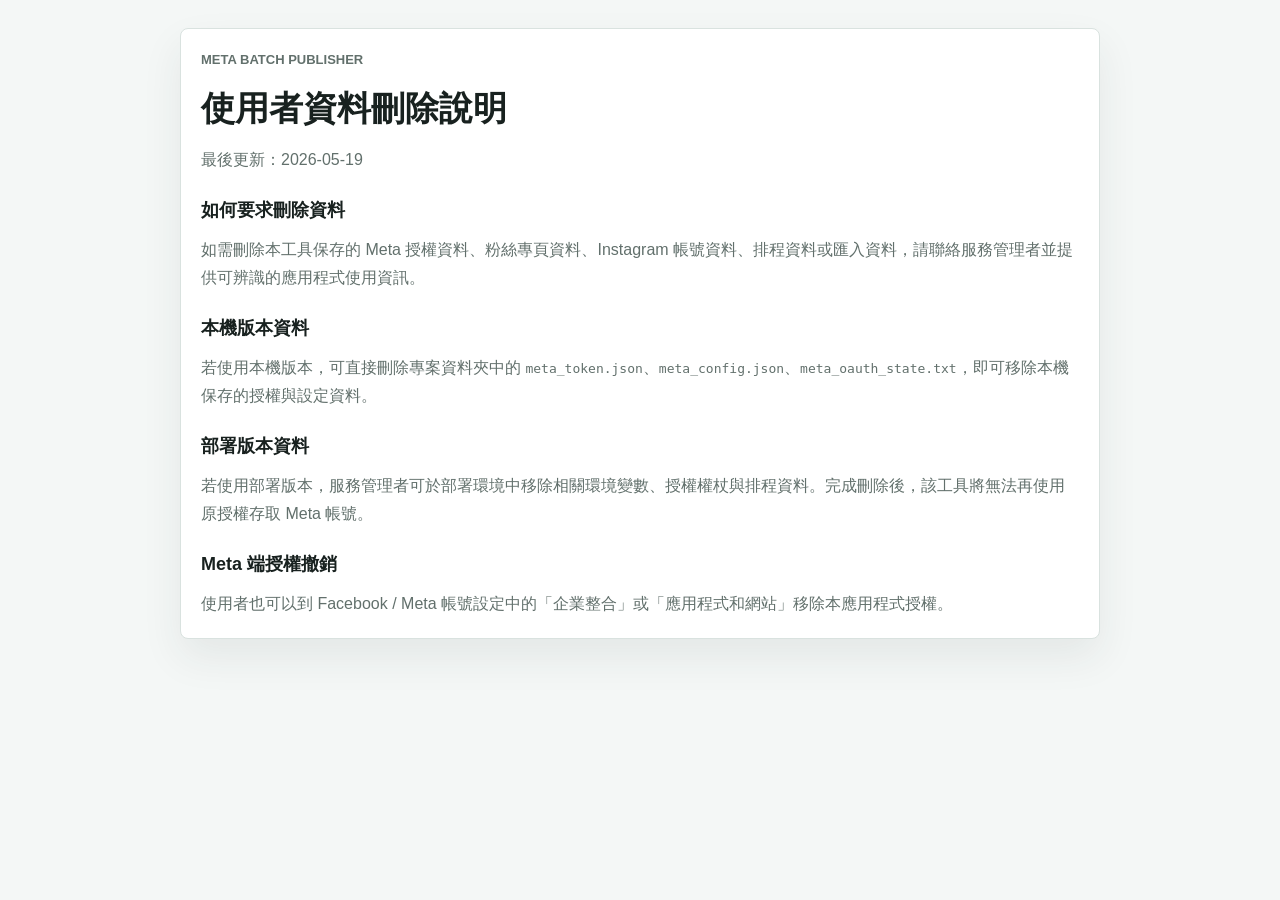
<file: data-deletion.html>
<!doctype html>
<html lang="zh-Hant">
<head>
  <meta charset="utf-8">
  <meta name="viewport" content="width=device-width, initial-scale=1">
  <title>Data Deletion | META 快速上傳工作台</title>
  <link rel="icon" href="data:,">
  <link rel="stylesheet" href="styles.css">
</head>
<body>
  <main class="app-shell legal-page">
    <section class="panel">
      <p class="eyebrow">META Batch Publisher</p>
      <h1>使用者資料刪除說明</h1>
      <p>最後更新：2026-05-19</p>

      <h2>如何要求刪除資料</h2>
      <p>如需刪除本工具保存的 Meta 授權資料、粉絲專頁資料、Instagram 帳號資料、排程資料或匯入資料，請聯絡服務管理者並提供可辨識的應用程式使用資訊。</p>

      <h2>本機版本資料</h2>
      <p>若使用本機版本，可直接刪除專案資料夾中的 <code>meta_token.json</code>、<code>meta_config.json</code>、<code>meta_oauth_state.txt</code>，即可移除本機保存的授權與設定資料。</p>

      <h2>部署版本資料</h2>
      <p>若使用部署版本，服務管理者可於部署環境中移除相關環境變數、授權權杖與排程資料。完成刪除後，該工具將無法再使用原授權存取 Meta 帳號。</p>

      <h2>Meta 端授權撤銷</h2>
      <p>使用者也可以到 Facebook / Meta 帳號設定中的「企業整合」或「應用程式和網站」移除本應用程式授權。</p>
    </section>
  </main>
</body>
</html>
</file>
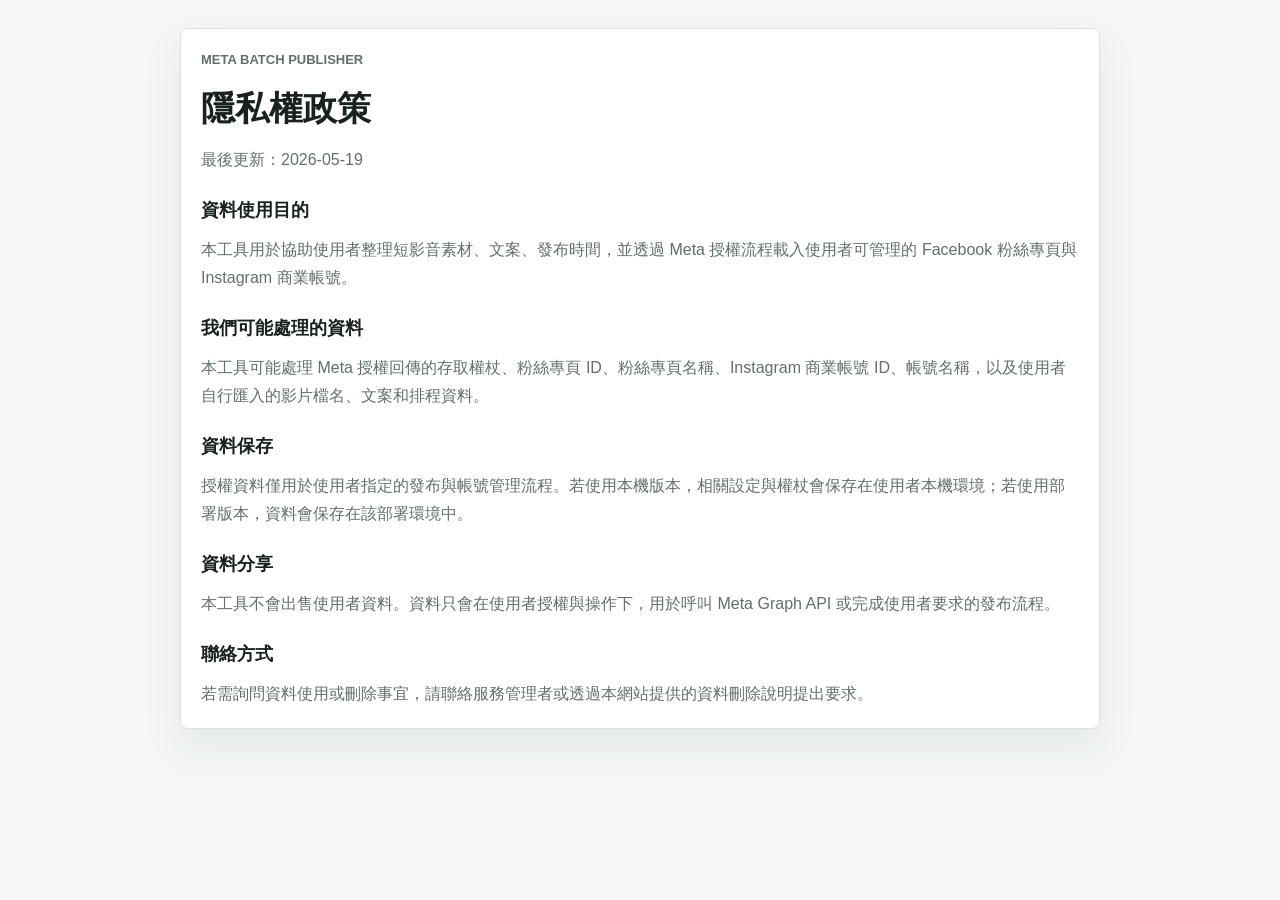
<file: privacy.html>
<!doctype html>
<html lang="zh-Hant">
<head>
  <meta charset="utf-8">
  <meta name="viewport" content="width=device-width, initial-scale=1">
  <title>Privacy Policy | META 快速上傳工作台</title>
  <link rel="icon" href="data:,">
  <link rel="stylesheet" href="styles.css">
</head>
<body>
  <main class="app-shell legal-page">
    <section class="panel">
      <p class="eyebrow">META Batch Publisher</p>
      <h1>隱私權政策</h1>
      <p>最後更新：2026-05-19</p>

      <h2>資料使用目的</h2>
      <p>本工具用於協助使用者整理短影音素材、文案、發布時間，並透過 Meta 授權流程載入使用者可管理的 Facebook 粉絲專頁與 Instagram 商業帳號。</p>

      <h2>我們可能處理的資料</h2>
      <p>本工具可能處理 Meta 授權回傳的存取權杖、粉絲專頁 ID、粉絲專頁名稱、Instagram 商業帳號 ID、帳號名稱，以及使用者自行匯入的影片檔名、文案和排程資料。</p>

      <h2>資料保存</h2>
      <p>授權資料僅用於使用者指定的發布與帳號管理流程。若使用本機版本，相關設定與權杖會保存在使用者本機環境；若使用部署版本，資料會保存在該部署環境中。</p>

      <h2>資料分享</h2>
      <p>本工具不會出售使用者資料。資料只會在使用者授權與操作下，用於呼叫 Meta Graph API 或完成使用者要求的發布流程。</p>

      <h2>聯絡方式</h2>
      <p>若需詢問資料使用或刪除事宜，請聯絡服務管理者或透過本網站提供的資料刪除說明提出要求。</p>
    </section>
  </main>
</body>
</html>
</file>
<file: styles.css>
:root {
  color-scheme: light;
  --bg: #f4f7f6;
  --ink: #18211f;
  --muted: #62706c;
  --line: #d9e2df;
  --panel: #ffffff;
  --accent: #176b87;
  --accent-strong: #0f5268;
  --soft: #e8f2ef;
  --warn: #9a5b16;
  --ready: #18704a;
  --danger: #9d2f2f;
  font-family: "Segoe UI", "Noto Sans TC", Arial, sans-serif;
}

* {
  box-sizing: border-box;
}

body {
  margin: 0;
  background: var(--bg);
  color: var(--ink);
}

button,
input,
select,
textarea {
  font: inherit;
}

.app-shell {
  width: min(1480px, calc(100% - 32px));
  margin: 0 auto;
  padding: 28px 0 40px;
}

.topbar {
  display: flex;
  align-items: center;
  justify-content: space-between;
  gap: 20px;
  margin-bottom: 22px;
}

.eyebrow {
  margin: 0 0 6px;
  color: var(--accent);
  font-size: 13px;
  font-weight: 700;
  letter-spacing: 0;
  text-transform: uppercase;
}

h1,
h2 {
  margin: 0;
  letter-spacing: 0;
}

h1 {
  font-size: clamp(28px, 4vw, 44px);
}

h2 {
  font-size: 18px;
}

.sync-card,
.panel,
.table-section {
  background: var(--panel);
  border: 1px solid var(--line);
  border-radius: 8px;
  box-shadow: 0 18px 40px rgba(38, 52, 48, 0.08);
}

.sync-card {
  display: flex;
  align-items: center;
  gap: 12px;
  min-width: 290px;
  padding: 14px 16px;
}

.sync-card small {
  display: block;
  color: var(--muted);
  margin-top: 2px;
}

.status-dot {
  width: 12px;
  height: 12px;
  border-radius: 50%;
  background: var(--warn);
  box-shadow: 0 0 0 5px rgba(154, 91, 22, 0.14);
}

.workflow {
  display: grid;
  grid-template-columns: minmax(0, 1.35fr) minmax(360px, 0.75fr);
  gap: 18px;
  align-items: start;
}

.side-stack {
  display: grid;
  gap: 18px;
}

.panel {
  padding: 20px;
}

.panel-header,
.table-header,
.selected-header {
  display: flex;
  justify-content: space-between;
  gap: 16px;
  align-items: center;
}

.panel-header,
.table-header {
  margin-bottom: 16px;
}

.drop-field,
.field-stack,
.match-options label,
.batch-tools label,
.integration-panel label,
.time-slots label {
  display: grid;
  gap: 8px;
}

.drop-field {
  padding: 18px;
  margin-bottom: 14px;
  border: 1px dashed #a8bbb5;
  border-radius: 8px;
  background: #fbfdfc;
}

.compact-drop {
  padding: 12px 18px;
}

.drop-field span,
.field-stack span,
.match-options span,
.batch-tools span,
.integration-panel span,
.time-slots span,
.section-title {
  font-weight: 700;
}

small,
.table-header p,
.selected-header span,
.connector-status {
  color: var(--muted);
}

input,
select,
textarea {
  width: 100%;
  min-height: 42px;
  border: 1px solid var(--line);
  border-radius: 6px;
  padding: 9px 10px;
  background: #fff;
  color: var(--ink);
}

textarea {
  min-height: 126px;
  resize: vertical;
}

.selected-box,
.weekly-panel {
  border: 1px solid var(--line);
  border-radius: 8px;
  background: #fbfdfc;
  padding: 14px;
  margin: 14px 0;
}

.selected-list,
.copy-list {
  margin: 12px 0 0;
  padding-left: 20px;
  max-height: 180px;
  overflow: auto;
}

.selected-list li,
.copy-list li {
  margin-bottom: 8px;
  color: var(--muted);
  word-break: break-word;
}

.copy-list strong {
  color: var(--ink);
}

.match-options,
.batch-tools {
  display: grid;
  grid-template-columns: minmax(0, 1fr) 210px;
  gap: 12px;
  margin: 16px 0;
}

.weekday-grid {
  display: grid;
  grid-template-columns: repeat(7, minmax(72px, 1fr));
  gap: 8px;
  margin: 12px 0;
}

.weekday-grid label {
  display: inline-flex;
  justify-content: center;
  align-items: center;
  gap: 6px;
  min-height: 40px;
  border: 1px solid var(--line);
  border-radius: 6px;
  background: #fff;
  color: var(--muted);
}

.weekday-grid input,
.platform-row input,
.platform-cell input {
  width: auto;
  min-height: auto;
}

.primary-button,
.secondary-button,
.ghost-button {
  min-height: 42px;
  border-radius: 6px;
  border: 1px solid transparent;
  cursor: pointer;
  font-weight: 700;
}

.primary-button {
  width: 100%;
  color: #fff;
  background: var(--accent);
}

.primary-button:hover {
  background: var(--accent-strong);
}

.secondary-button {
  color: var(--accent-strong);
  background: var(--soft);
  border-color: #c8ddda;
}

.ghost-button {
  color: var(--muted);
  background: transparent;
  border-color: var(--line);
  padding: 0 14px;
}

.full-width {
  width: 100%;
  margin-top: 10px;
}

.metrics {
  display: grid;
  grid-template-columns: repeat(3, 1fr);
  gap: 10px;
  margin: 18px 0;
}

.metrics div {
  padding: 14px;
  border: 1px solid var(--line);
  border-radius: 8px;
  background: #fbfdfc;
}

.metrics strong {
  display: block;
  font-size: 28px;
}

.metrics span {
  color: var(--muted);
}

.batch-tools {
  grid-template-columns: 1fr;
}

.platform-row {
  display: flex;
  align-items: center;
  flex-wrap: wrap;
  gap: 12px;
  margin: 12px 0 16px;
}

.platform-row label,
.platform-cell label {
  display: inline-flex;
  align-items: center;
  gap: 6px;
  color: var(--muted);
}

.account-select-label {
  display: grid;
  gap: 6px;
  min-width: 220px;
  color: var(--muted);
  font-size: 13px;
}

.account-select-label + .account-select-label {
  margin-top: 8px;
}

.integration-panel {
  display: grid;
  gap: 12px;
}

.connector-status {
  margin: 0;
  min-height: 22px;
}

.connector-status.error {
  color: var(--danger);
}

.connector-status.ok {
  color: var(--ready);
}

.table-section {
  margin-top: 18px;
  overflow: hidden;
}

.table-header {
  padding: 20px 20px 0;
}

.table-header p {
  margin: 0;
}

.table-wrap {
  overflow-x: auto;
}

table {
  width: 100%;
  border-collapse: collapse;
  min-width: 1180px;
}

th,
td {
  border-top: 1px solid var(--line);
  padding: 12px;
  text-align: left;
  vertical-align: top;
}

th {
  color: var(--muted);
  font-size: 13px;
  background: #fbfdfc;
}

.video-name {
  max-width: 260px;
  font-weight: 700;
  word-break: break-word;
}

.video-meta,
.match-note {
  display: block;
  margin-top: 4px;
  color: var(--muted);
  font-size: 12px;
}

.copy-editor {
  min-width: 360px;
  min-height: 96px;
}

.status-pill {
  display: inline-flex;
  align-items: center;
  min-height: 28px;
  padding: 4px 9px;
  border-radius: 999px;
  color: var(--ready);
  background: rgba(24, 112, 74, 0.1);
  font-weight: 700;
  font-size: 13px;
  white-space: nowrap;
}

.status-pill.warn {
  color: var(--warn);
  background: rgba(154, 91, 22, 0.12);
}

.empty-row td {
  height: 120px;
  color: var(--muted);
  text-align: center;
  vertical-align: middle;
}

@media (max-width: 1060px) {
  .topbar,
  .workflow {
    display: block;
  }

  .sync-card,
  .side-stack {
    margin-top: 14px;
  }

  .match-options,
  .weekday-grid {
    grid-template-columns: 1fr;
  }
}

.legal-page {
  max-width: 920px;
}

.legal-page .panel {
  display: grid;
  gap: 14px;
}

.legal-page h1 {
  font-size: 34px;
}

.legal-page h2 {
  margin-top: 10px;
}

.legal-page p {
  margin: 0;
  line-height: 1.75;
  color: var(--muted);
}
</file>
